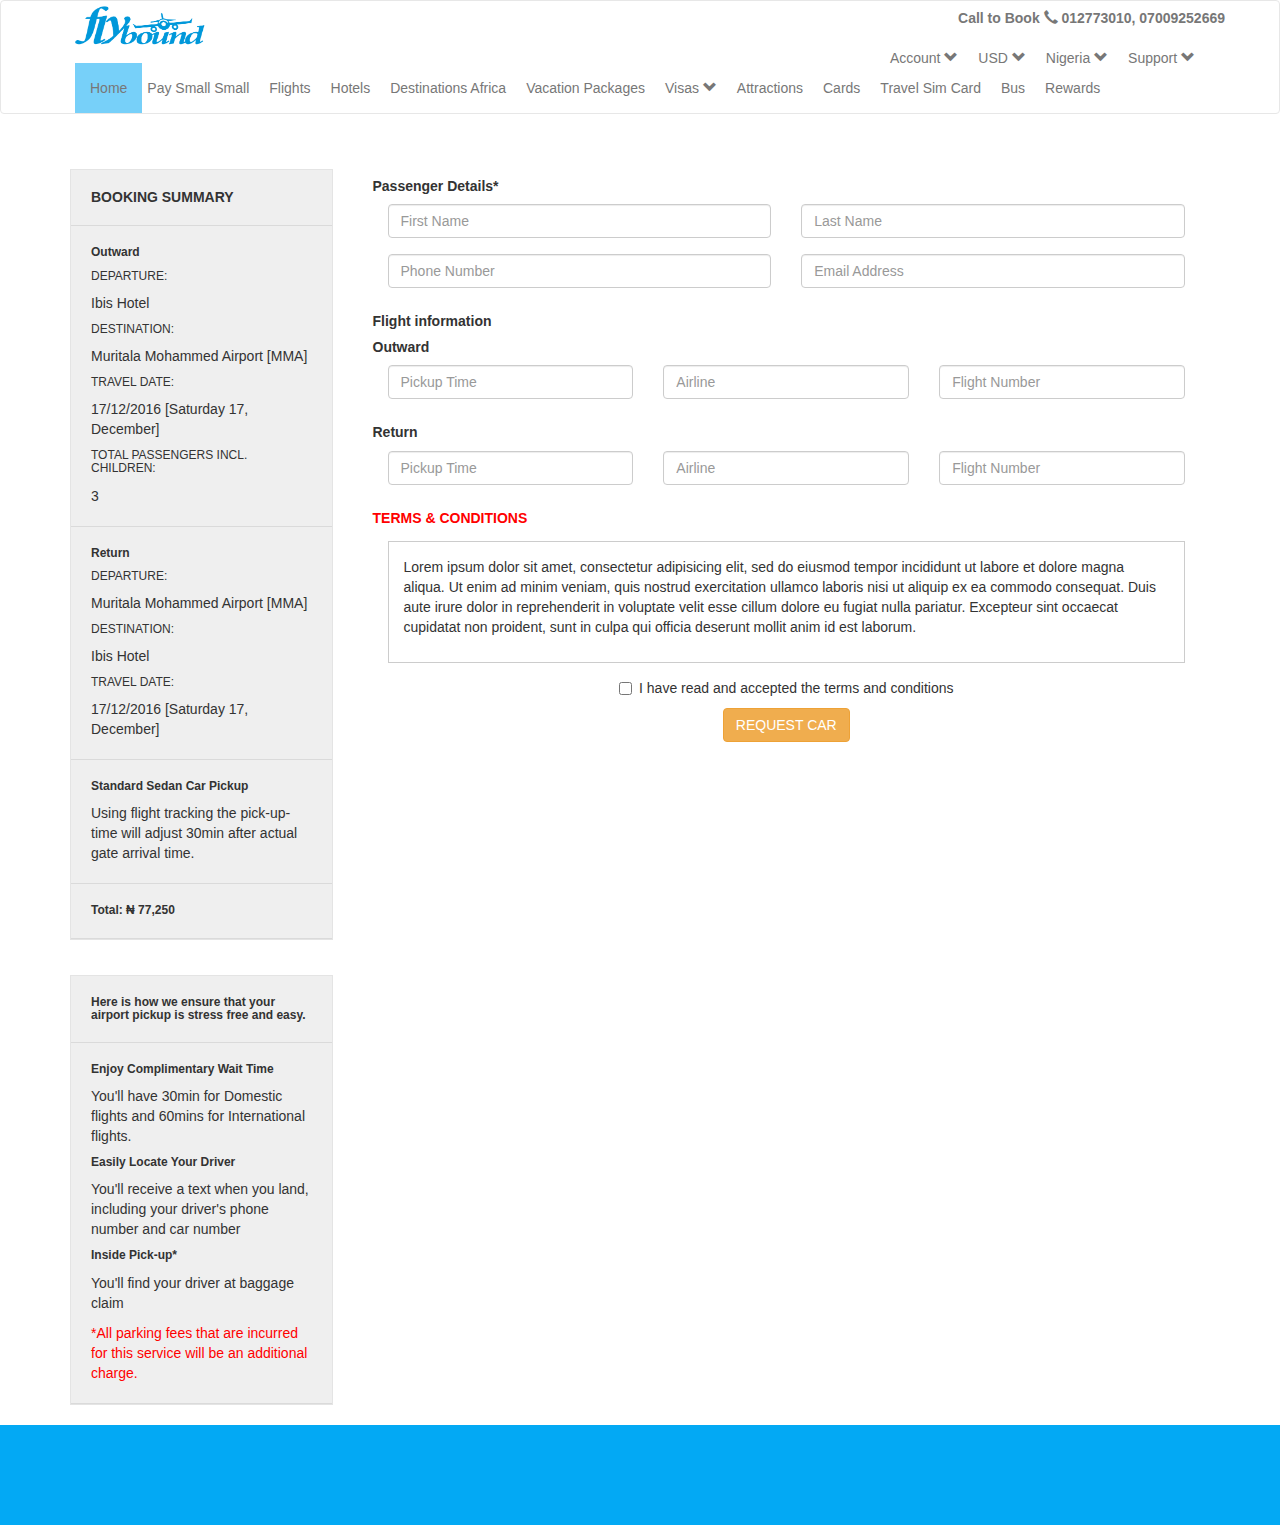
<file: rental/request/bookcar.html>
<!DOCTYPE html>
<html lang="en">
<head>
    <meta charset="utf-8">
    <meta http-equiv="X-UA-Compatible" content="IE=edge">
    <meta name="viewport" content="width=device-width, initial-scale=1">
    <!-- The above 3 meta tags *must* come first in the head; any other head content must come *after* these tags -->
    <title>flybound.com</title>

    <!-- Bootstrap -->
    <link href="../css/bootstrap.min.css" rel="stylesheet">
    <link rel="stylesheet" type="text/css" href="../css/custom.css" >

    <script src="../js/jquery.min.js"></script>
    <!-- Include all compiled plugins (below), or include individual files as needed -->
    <script src="../js/bootstrap.min.js"></script>
    <script src="../js/myscript.js"></script>
</head>
<body>
    <header>
        <div class="navbar navbar-default wakaHead">
            <div class="container">
                <div class="navbar-header">
                    <button type="button" class="navbar-toggle collapsed" data-toggle="collapse" data-target="#wakaNav" aria-expanded="false">
                        <span class="sr-only">Toggle navigation</span>
                        <span class="icon-bar"></span>
                        <span class="icon-bar"></span>
                        <span class="icon-bar"></span>
                    </button>
                   
                    <a class="navbar-brand wakaLogo" href="#"><img src="../images/flylogo5.png" alt="flybound logo" /></a>
                     <div class="navbar-text navbar-right navtxt">
                        <p> Call to Book <span class="glyphicon glyphicon-earphone"></span> 012773010, 07009252669 </p>                        
                    </div>
                </div>
                <div class="collapse navbar-collapse" id="wakaNav">
                    <div class="sideNav">
                        <ul class="nav navbar-nav navbar-right">
                            <li class="dropdown freeLi">
                                <a href="#" class="dropdown-toggle acct" data-toggle="dropdown" role="button" aria-haspopup="true" aria-expanded="false">Account <span class="glyphicon glyphicon-chevron-down"></span></a>
                                    <ul class="dropdown-menu">
                                        <li><a href="#">Action</a></li>
                                        <li><a href="#">Another action</a></li>
                                        <li><a href="#">Something else here</a></li>
                                        <li role="separator" class="divider"></li>
                                        <li><a href="#">Separated link</a></li>
                                    </ul>
                            </li>
                            <li class="dropdown freeLi">
                                <a href="#" class="dropdown-toggle acct" data-toggle="dropdown" role="button" aria-haspopup="true" aria-expanded="false">USD <span class="glyphicon glyphicon-chevron-down"></span></a>
                                    <ul class="dropdown-menu">
                                        <li><a href="#">Action</a></li>
                                        <li><a href="#">Another action</a></li>
                                        <li><a href="#">Something else here</a></li>
                                        <li role="separator" class="divider"></li>
                                        <li><a href="#">Separated link</a></li>
                                    </ul>
                            </li>
                            <li class="dropdown freeLi">
                                <a href="#" class="dropdown-toggle acct" data-toggle="dropdown" role="button" aria-haspopup="true" aria-expanded="false">Nigeria <span class="glyphicon glyphicon-chevron-down"></span></a>
                                    <ul class="dropdown-menu">
                                        <li><a href="#">Action</a></li>
                                        <li><a href="#">Another action</a></li>
                                        <li><a href="#">Something else here</a></li>
                                        <li role="separator" class="divider"></li>
                                        <li><a href="#">Separated link</a></li>
                                    </ul>
                            </li>
                            <li class="dropdown freeLi">
                                <a href="#" class="dropdown-toggle acct" data-toggle="dropdown" role="button" aria-haspopup="true" aria-expanded="false">Support <span class="glyphicon glyphicon-chevron-down"></span></a>
                                    <ul class="dropdown-menu">
                                        <li><a href="#">Action</a></li>
                                        <li><a href="#">Another action</a></li>
                                        <li><a href="#">Something else here</a></li>
                                        <li role="separator" class="divider"></li>
                                        <li><a href="#">Separated link</a></li>
                                    </ul>
                            </li>
                        </ul>
                    </div>
                    <div class="mainNav">
                        <ul class="nav navbar-nav">
                            <li class="act freeLi"><a href="#">Home</a></li>
                            <li class="freeLi"><a href="#">Pay Small Small</a></li>
                            <li class="freeLi"><a href="#">Flights</a></li>
                            <li class="freeLi"><a href="#">Hotels</a></li>
                            <li class="freeLi"><a href="#">Destinations Africa</a></li>
                            <li class="freeLi"><a href="#">Vacation Packages</a></li>
                            <li class="dropdown freeLi">
                                <a href="#" class="dropdown-toggle acct" data-toggle="dropdown" role="button" aria-haspopup="true" aria-expanded="false">Visas <span class="glyphicon glyphicon-chevron-down"></span></a>
                                    <ul class="dropdown-menu">
                                        <li><a href="#">Action</a></li>
                                        <li><a href="#">Another action</a></li>
                                        <li><a href="#">Something else here</a></li>
                                        <li role="separator" class="divider"></li>
                                        <li><a href="#">Separated link</a></li>
                                    </ul>
                            </li>
                            <li class="freeLi"><a href="#">Attractions</a></li>
                            <li class="freeLi"><a href="#">Cards</a></li>
                            <li class="freeLi"><a href="#">Travel Sim Card</a></li>
                            <li class="freeLi"><a href="#">Bus</a></li>
                            <li class="freeLi"><a href="#">Rewards</a></li>
                        </ul>
                    </div>
                </div><!-- close navbar collapse-->
            </div><!-- close container-->
            
        </div><!-- close navbar-->
    </header>
    <content>
        <div class="reqMidSection tabpad">
            <div class="container">
                <div class="row">
                    <div class="col-md-3 route">
                        <div class="carType grayBack tabBorder"> 
                            <div class="cartypeHd carTypeCheck">
                                <h5><b>BOOKING SUMMARY</b></h5>
                            </div>
                            <div class="cartypeHd carTypeCheck">
                                <h6><b>Outward</b></h6>
                                <h6>DEPARTURE:</h6>
                                <p>Ibis Hotel</p>
                                <h6>DESTINATION:</h6>
                                <p>Muritala Mohammed Airport [MMA]</p>
                                <h6>TRAVEL DATE:</h6>
                                <p>17/12/2016 [Saturday 17, December]</p>
                                <h6>TOTAL PASSENGERS INCL. <br>CHILDREN:</h6>
                                <p>3</p>
                            </div>
                            <div class="cartypeHd carTypeCheck">
                                <h6><b>Return</b></h6>
                                <h6>DEPARTURE:</h6>
                                <p>Muritala Mohammed Airport [MMA]</p>
                                <h6>DESTINATION:</h6>
                                <p>Ibis Hotel</p>
                                <h6>TRAVEL DATE:</h6>
                                <p>17/12/2016 [Saturday 17, December]</p>
                            </div>
                            <div class="cartypeHd carTypeCheck">
                                <h6><b>Standard Sedan Car Pickup</b></h6>
                                <p>Using flight tracking the pick-up-time will adjust 30min after actual gate arrival time.</p>
                            </div>
                            <div class="cartypeHd carTypeCheck">
                                <h6><b>Total:  <span> &#8358; 77,250</span></b></h6>
                            </div>                       
                        </div>
                        <div class="route grayBack tabBorder">
                            <div class="cartypeHd carTypeCheck">
                                <h6><b>Here is how we ensure that your airport pickup is stress free and easy.</b></h6>
                            </div>
                            <div class="cartypeHd carTypeCheck">
                                <h6><b>Enjoy Complimentary Wait Time</b></h6>
                                <P>You'll have 30min for Domestic flights and 60mins for International flights.</P>                          
                                <h6><b>Easily Locate Your Driver</b></h6>
                                <P>You'll receive a text when you land, including your driver's phone number and car number</P>
                            
                                <h6><b>Inside Pick-up*</b></h6>
                                <P>You'll find your driver at baggage claim</P>
                                <p class="colRed">*All parking fees that are incurred for this service will be an additional charge.</p>
                            </div>
                        </div>
                    </div>
                    <div class="col-md-9 route bookPad">
                        <div class="row">
                            <h5><b>Passenger Details*</b></h5>
                            <div class="row1">
                                <div class="col-sm-6">
                                    <input type="text" class="form-control" placeholder="First Name">
                                </div>
                                <div class="col-sm-6">
                                    <input type="text" class="form-control" placeholder="Last Name">
                                </div>
                            </div>
                            <div class="row1">
                                <div class="col-sm-6">
                                    <input type="text" class="form-control" placeholder="Phone Number">
                                </div>
                                <div class="col-sm-6">
                                    <input type="text" class="form-control" placeholder="Email Address">
                                </div>
                            </div>
                            <h5><b>Flight information</b></h5>
                            <h5><b>Outward</b></h5>
                            <div class="row1">
                                <div class="col-sm-4">
                                    <input type="text" class="form-control" placeholder="Pickup Time">
                                </div>
                                <div class="col-sm-4">
                                    <input type="text" class="form-control" placeholder="Airline">
                                </div>
                                <div class="col-sm-4">
                                    <input type="text" class="form-control" placeholder="Flight Number">
                                </div>
                            </div> 
                            <h5><b>Return</b></h5>
                            <div class="row1">
                                <div class="col-sm-4">
                                    <input type="text" class="form-control" placeholder="Pickup Time">
                                </div>
                                <div class="col-sm-4">
                                    <input type="text" class="form-control" placeholder="Airline">
                                </div>
                                <div class="col-sm-4">
                                    <input type="text" class="form-control" placeholder="Flight Number">
                                </div>
                            </div>
                            <h5 class="colRed"><b>TERMS &AMP; CONDITIONS</b></h5>
                                <div class="tAndC">
                                    <p> Lorem ipsum dolor sit amet, consectetur adipisicing elit, sed do eiusmod
                                    tempor incididunt ut labore et dolore magna aliqua. Ut enim ad minim veniam,
                                    quis nostrud exercitation ullamco laboris nisi ut aliquip ex ea commodo
                                    consequat. Duis aute irure dolor in reprehenderit in voluptate velit esse
                                    cillum dolore eu fugiat nulla pariatur. Excepteur sint occaecat cupidatat non
                                    proident, sunt in culpa qui officia deserunt mollit anim id est laborum.</p>
                                </div>
                            <div class="checkbox centxt">
                                <label><input type="checkbox" name="remember"> I have read and accepted the terms and conditions</label>
                            </div>       
                        </div>
                        <div class=" centxt noBorder">
                            <a href="payment.html"><button type="button" class="btn btn-warning"> REQUEST CAR</button></a>
                        </div>
                    </div>
                </div>
            </div>
        </div>
    </content>
    <footer>
        <div class="footer">
            
        </div>
    </footer>
</body>
</html>
</file>
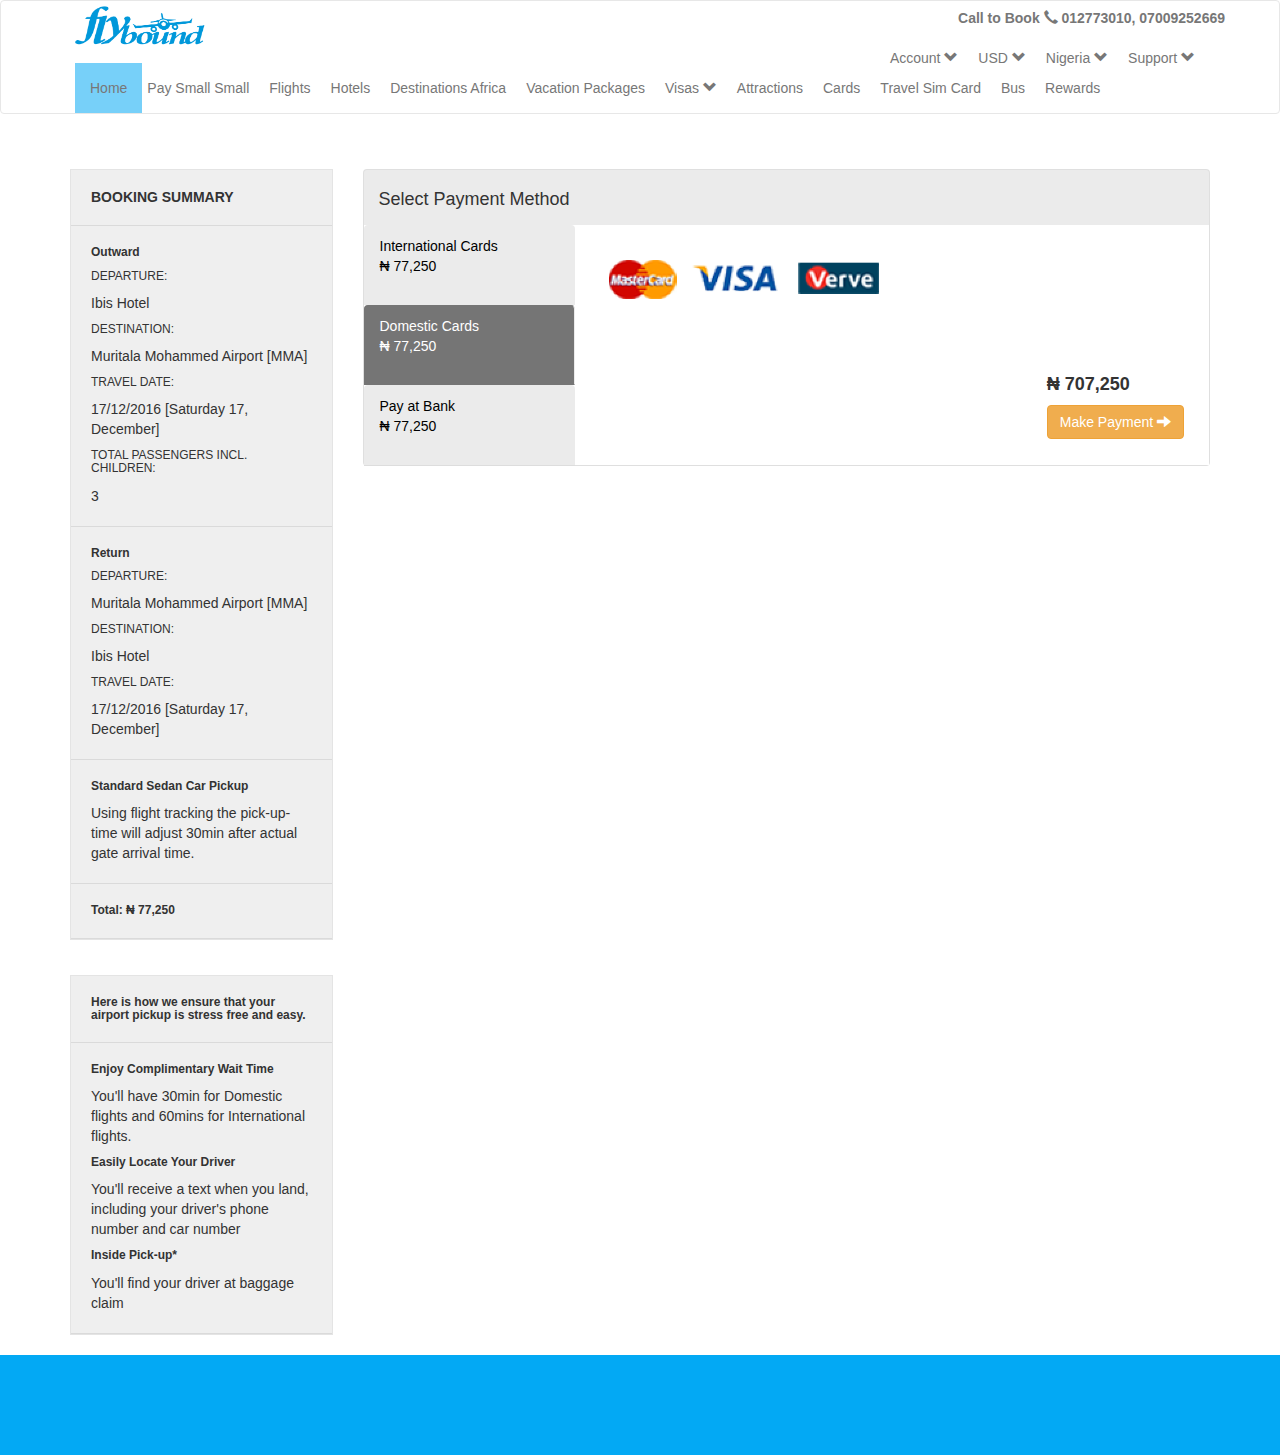
<file: rental/request/payment.html>
<!DOCTYPE html>
<html lang="en">
<head>
    <meta charset="utf-8">
    <meta http-equiv="X-UA-Compatible" content="IE=edge">
    <meta name="viewport" content="width=device-width, initial-scale=1">
    <!-- The above 3 meta tags *must* come first in the head; any other head content must come *after* these tags -->
    <title>flybound.com</title>

    <!-- Bootstrap -->
    <link href="../css/bootstrap.min.css" rel="stylesheet">
    <link rel="stylesheet" type="text/css" href="../css/custom.css" >

    <script src="../js/jquery.min.js"></script>
    <!-- Include all compiled plugins (below), or include individual files as needed -->
    <script src="../js/bootstrap.min.js"></script>
    <script src="../js/myscript.js"></script>
</head>
<body>
    <header>
        <div class="navbar navbar-default wakaHead">
            <div class="container">
                <div class="navbar-header">
                    <button type="button" class="navbar-toggle collapsed" data-toggle="collapse" data-target="#wakaNav" aria-expanded="false">
                        <span class="sr-only">Toggle navigation</span>
                        <span class="icon-bar"></span>
                        <span class="icon-bar"></span>
                        <span class="icon-bar"></span>
                    </button>
                   
                    <a class="navbar-brand wakaLogo" href="#"><img src="../images/flylogo5.png" alt="flybound logo" /></a>
                     <div class="navbar-text navbar-right navtxt">
                        <p> Call to Book <span class="glyphicon glyphicon-earphone"></span> 012773010, 07009252669 </p>                        
                    </div>
                </div>
                <div class="collapse navbar-collapse" id="wakaNav">
                    <div class="sideNav">
                        <ul class="nav navbar-nav navbar-right">
                            <li class="dropdown freeLi">
                                <a href="#" class="dropdown-toggle acct" data-toggle="dropdown" role="button" aria-haspopup="true" aria-expanded="false">Account <span class="glyphicon glyphicon-chevron-down"></span></a>
                                    <ul class="dropdown-menu">
                                        <li><a href="#">Action</a></li>
                                        <li><a href="#">Another action</a></li>
                                        <li><a href="#">Something else here</a></li>
                                        <li role="separator" class="divider"></li>
                                        <li><a href="#">Separated link</a></li>
                                    </ul>
                            </li>
                            <li class="dropdown freeLi">
                                <a href="#" class="dropdown-toggle acct" data-toggle="dropdown" role="button" aria-haspopup="true" aria-expanded="false">USD <span class="glyphicon glyphicon-chevron-down"></span></a>
                                    <ul class="dropdown-menu">
                                        <li><a href="#">Action</a></li>
                                        <li><a href="#">Another action</a></li>
                                        <li><a href="#">Something else here</a></li>
                                        <li role="separator" class="divider"></li>
                                        <li><a href="#">Separated link</a></li>
                                    </ul>
                            </li>
                            <li class="dropdown freeLi">
                                <a href="#" class="dropdown-toggle acct" data-toggle="dropdown" role="button" aria-haspopup="true" aria-expanded="false">Nigeria <span class="glyphicon glyphicon-chevron-down"></span></a>
                                    <ul class="dropdown-menu">
                                        <li><a href="#">Action</a></li>
                                        <li><a href="#">Another action</a></li>
                                        <li><a href="#">Something else here</a></li>
                                        <li role="separator" class="divider"></li>
                                        <li><a href="#">Separated link</a></li>
                                    </ul>
                            </li>
                            <li class="dropdown freeLi">
                                <a href="#" class="dropdown-toggle acct" data-toggle="dropdown" role="button" aria-haspopup="true" aria-expanded="false">Support <span class="glyphicon glyphicon-chevron-down"></span></a>
                                    <ul class="dropdown-menu">
                                        <li><a href="#">Action</a></li>
                                        <li><a href="#">Another action</a></li>
                                        <li><a href="#">Something else here</a></li>
                                        <li role="separator" class="divider"></li>
                                        <li><a href="#">Separated link</a></li>
                                    </ul>
                            </li>
                        </ul>
                    </div>
                    <div class="mainNav">
                        <ul class="nav navbar-nav">
                            <li class="act freeLi"><a href="#">Home</a></li>
                            <li class="freeLi"><a href="#">Pay Small Small</a></li>
                            <li class="freeLi"><a href="#">Flights</a></li>
                            <li class="freeLi"><a href="#">Hotels</a></li>
                            <li class="freeLi"><a href="#">Destinations Africa</a></li>
                            <li class="freeLi"><a href="#">Vacation Packages</a></li>
                            <li class="dropdown freeLi">
                                <a href="#" class="dropdown-toggle acct" data-toggle="dropdown" role="button" aria-haspopup="true" aria-expanded="false">Visas <span class="glyphicon glyphicon-chevron-down"></span></a>
                                    <ul class="dropdown-menu">
                                        <li><a href="#">Action</a></li>
                                        <li><a href="#">Another action</a></li>
                                        <li><a href="#">Something else here</a></li>
                                        <li role="separator" class="divider"></li>
                                        <li><a href="#">Separated link</a></li>
                                    </ul>
                            </li>
                            <li class="freeLi"><a href="#">Attractions</a></li>
                            <li class="freeLi"><a href="#">Cards</a></li>
                            <li class="freeLi"><a href="#">Travel Sim Card</a></li>
                            <li class="freeLi"><a href="#">Bus</a></li>
                            <li class="freeLi"><a href="#">Rewards</a></li>
                        </ul>
                    </div>
                </div><!-- close navbar collapse-->
            </div><!-- close container-->
            
        </div><!-- close navbar-->
    </header>
    <content>
        <div class="reqMidSection tabpad">
            <div class="container">
                <div class="row">
                    <div class="col-md-3 route">
                        <div class="carType grayBack tabBorder"> 
                            <div class="cartypeHd carTypeCheck">
                                <h5><b>BOOKING SUMMARY</b></h5>
                            </div>
                            <div class="cartypeHd carTypeCheck">
                                <h6><b>Outward</b></h6>
                                <h6>DEPARTURE:</h6>
                                <p>Ibis Hotel</p>
                                <h6>DESTINATION:</h6>
                                <p>Muritala Mohammed Airport [MMA]</p>
                                <h6>TRAVEL DATE:</h6>
                                <p>17/12/2016 [Saturday 17, December]</p>
                                <h6>TOTAL PASSENGERS INCL. <br>CHILDREN:</h6>
                                <p>3</p>
                            </div>
                            <div class="cartypeHd carTypeCheck">
                                <h6><b>Return</b></h6>
                                <h6>DEPARTURE:</h6>
                                <p>Muritala Mohammed Airport [MMA]</p>
                                <h6>DESTINATION:</h6>
                                <p>Ibis Hotel</p>
                                <h6>TRAVEL DATE:</h6>
                                <p>17/12/2016 [Saturday 17, December]</p>
                            </div>
                            <div class="cartypeHd carTypeCheck">
                                <h6><b>Standard Sedan Car Pickup</b></h6>
                                <p>Using flight tracking the pick-up-time will adjust 30min after actual gate arrival time.</p>
                            </div>
                            <div class="cartypeHd carTypeCheck">
                                <h6><b>Total:  <span> &#8358; 77,250</span></b></h6>
                            </div>                       
                        </div>
                        <div class="route grayBack tabBorder">
                            <div class="cartypeHd carTypeCheck">
                                <h6><b>Here is how we ensure that your airport pickup is stress free and easy.</b></h6>
                            </div>
                            <div class="cartypeHd carTypeCheck">
                                <h6><b>Enjoy Complimentary Wait Time</b></h6>
                                <P>You'll have 30min for Domestic flights and 60mins for International flights.</P>                          
                                <h6><b>Easily Locate Your Driver</b></h6>
                                <P>You'll receive a text when you land, including your driver's phone number and car number</P>
                            
                                <h6><b>Inside Pick-up*</b></h6>
                                <P>You'll find your driver at baggage claim</P>
                            </div>
                        </div>
                    </div>
                    <div class="col-md-9 route">
                        <div class="mine">
                            <h4 class="newHd"> Select Payment Method</h4>
                            <div class="tabs-left">
                                    <ul class="nav nav-tabs">
                                      <li><a href="#a" data-toggle="tab">International Cards <br>&#8358; 77,250</a></li>
                                      <li class="active"><a href="#b" data-toggle="tab">Domestic Cards <br>&#8358; 77,250</a></li>
                                      <li><a href="#c" data-toggle="tab">Pay at Bank<br> &#8358; 77,250</a></li>
                                    </ul>
                                    <div class="tab-content paymentBack">
                                     <div class="tab-pane paymentPad" id="a">
                                        <p>Lorem ipsum dolor sit amet, charetra varius quam sit amet vulputate.Quisque mauris augue, molestie tincidunt condimentum vitae, gravida a libero.</p>
                                     </div>
                                     <div class="tab-pane active" id="b">
                                        <div class="col-sm-5 paymentImage route">
                                            <img src="../images/Image 11.png">
                                        </div>                                      
                                        <div class="pull-right paymentPrice">
                                            <h4><b> &#8358; 707,250 </b> </h4>
                                            <a href="transaction.html"><button type="submit" class="btn btn-warning">Make Payment <span class="glyphicon glyphicon-arrow-right"></span></button></a>                                           
                                        </div>
                                        
                                     </div>
                                     <div class="tab-pane paymentPad" id="c">
                                        <p>Thirdamuno, ipsum dolor sit amet, consectetur adipiscing elit. Duis pharetra varius quam sit amet vulputate. 
                                     Quisque mauris augue, molestie tincidunt condimentum vitae.</p>
                                     </div>
                                    </div>
                                  </div>
                            </div>
                    </div>
                </div>
            </div>
        </div>
    </content>
    <footer>
        <div class="footer">
            
        </div>
    </footer>
</body>
</html>
</file>
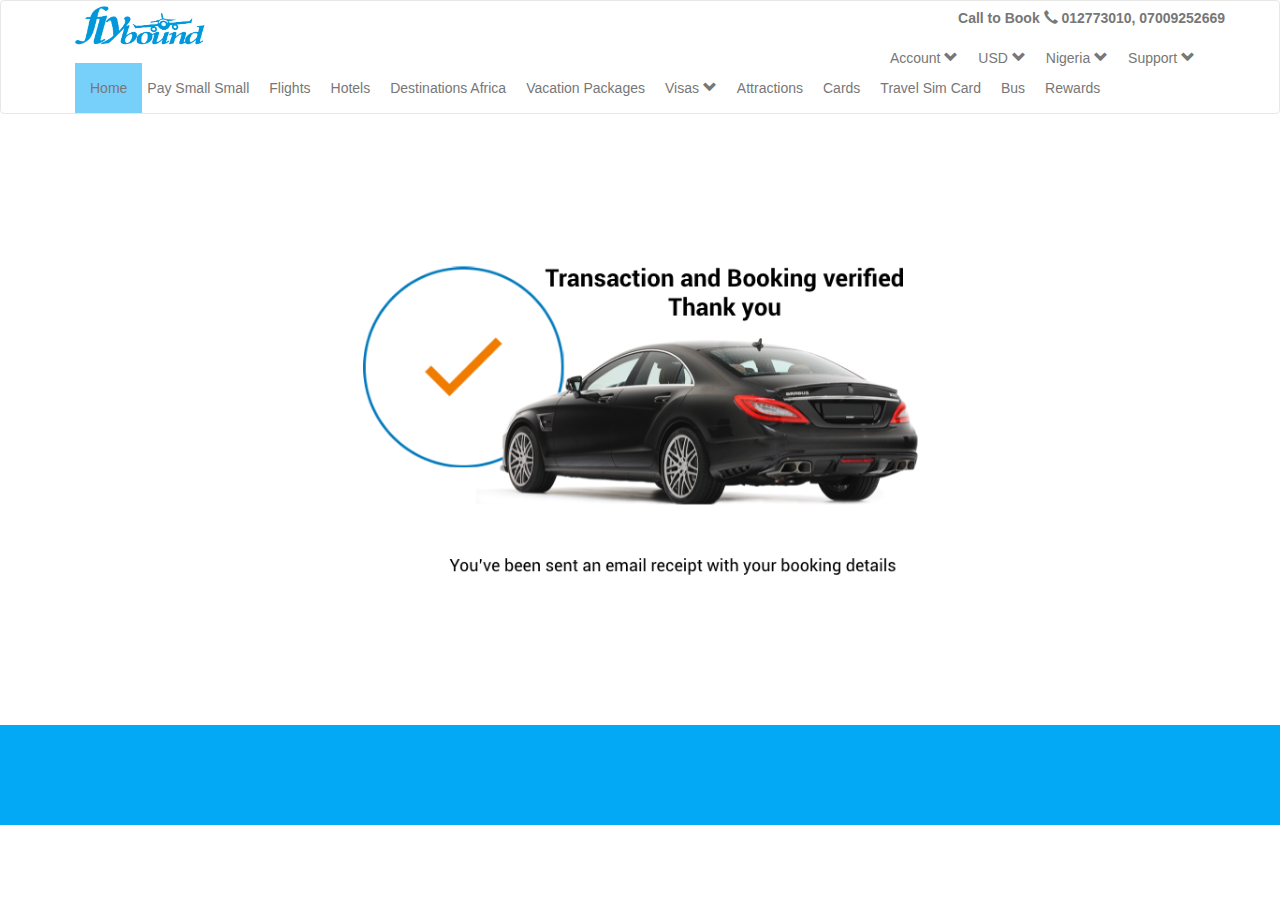
<file: rental/request/transaction.html>
<!DOCTYPE html>
<html lang="en">
<head>
    <meta charset="utf-8">
    <meta http-equiv="X-UA-Compatible" content="IE=edge">
    <meta name="viewport" content="width=device-width, initial-scale=1">
    <!-- The above 3 meta tags *must* come first in the head; any other head content must come *after* these tags -->
    <title>flybound.com</title>

    <!-- Bootstrap -->
    <link href="../css/bootstrap.min.css" rel="stylesheet">
    <link rel="stylesheet" type="text/css" href="../css/custom.css" >

    <script src="../js/jquery.min.js"></script>
    <!-- Include all compiled plugins (below), or include individual files as needed -->
    <script src="../js/bootstrap.min.js"></script>
    <script src="../js/myscript.js"></script>
</head>
<body>
    <header>
        <div class="navbar navbar-default wakaHead">
            <div class="container">
                <div class="navbar-header">
                    <button type="button" class="navbar-toggle collapsed" data-toggle="collapse" data-target="#wakaNav" aria-expanded="false">
                        <span class="sr-only">Toggle navigation</span>
                        <span class="icon-bar"></span>
                        <span class="icon-bar"></span>
                        <span class="icon-bar"></span>
                    </button>
                   
                    <a class="navbar-brand wakaLogo" href="#"><img src="../images/flylogo5.png" alt="flybound logo" /></a>
                     <div class="navbar-text navbar-right navtxt">
                        <p> Call to Book <span class="glyphicon glyphicon-earphone"></span> 012773010, 07009252669 </p>                        
                    </div>
                </div>
                <div class="collapse navbar-collapse" id="wakaNav">
                    <div class="sideNav">
                        <ul class="nav navbar-nav navbar-right">
                            <li class="dropdown freeLi">
                                <a href="#" class="dropdown-toggle acct" data-toggle="dropdown" role="button" aria-haspopup="true" aria-expanded="false">Account <span class="glyphicon glyphicon-chevron-down"></span></a>
                                    <ul class="dropdown-menu">
                                        <li><a href="#">Action</a></li>
                                        <li><a href="#">Another action</a></li>
                                        <li><a href="#">Something else here</a></li>
                                        <li role="separator" class="divider"></li>
                                        <li><a href="#">Separated link</a></li>
                                    </ul>
                            </li>
                            <li class="dropdown freeLi">
                                <a href="#" class="dropdown-toggle acct" data-toggle="dropdown" role="button" aria-haspopup="true" aria-expanded="false">USD <span class="glyphicon glyphicon-chevron-down"></span></a>
                                    <ul class="dropdown-menu">
                                        <li><a href="#">Action</a></li>
                                        <li><a href="#">Another action</a></li>
                                        <li><a href="#">Something else here</a></li>
                                        <li role="separator" class="divider"></li>
                                        <li><a href="#">Separated link</a></li>
                                    </ul>
                            </li>
                            <li class="dropdown freeLi">
                                <a href="#" class="dropdown-toggle acct" data-toggle="dropdown" role="button" aria-haspopup="true" aria-expanded="false">Nigeria <span class="glyphicon glyphicon-chevron-down"></span></a>
                                    <ul class="dropdown-menu">
                                        <li><a href="#">Action</a></li>
                                        <li><a href="#">Another action</a></li>
                                        <li><a href="#">Something else here</a></li>
                                        <li role="separator" class="divider"></li>
                                        <li><a href="#">Separated link</a></li>
                                    </ul>
                            </li>
                            <li class="dropdown freeLi">
                                <a href="#" class="dropdown-toggle acct" data-toggle="dropdown" role="button" aria-haspopup="true" aria-expanded="false">Support <span class="glyphicon glyphicon-chevron-down"></span></a>
                                    <ul class="dropdown-menu">
                                        <li><a href="#">Action</a></li>
                                        <li><a href="#">Another action</a></li>
                                        <li><a href="#">Something else here</a></li>
                                        <li role="separator" class="divider"></li>
                                        <li><a href="#">Separated link</a></li>
                                    </ul>
                            </li>
                        </ul>
                    </div>
                    <div class="mainNav">
                        <ul class="nav navbar-nav">
                            <li class="act freeLi"><a href="#">Home</a></li>
                            <li class="freeLi"><a href="#">Pay Small Small</a></li>
                            <li class="freeLi"><a href="#">Flights</a></li>
                            <li class="freeLi"><a href="#">Hotels</a></li>
                            <li class="freeLi"><a href="#">Destinations Africa</a></li>
                            <li class="freeLi"><a href="#">Vacation Packages</a></li>
                            <li class="dropdown freeLi">
                                <a href="#" class="dropdown-toggle acct" data-toggle="dropdown" role="button" aria-haspopup="true" aria-expanded="false">Visas <span class="glyphicon glyphicon-chevron-down"></span></a>
                                    <ul class="dropdown-menu">
                                        <li><a href="#">Action</a></li>
                                        <li><a href="#">Another action</a></li>
                                        <li><a href="#">Something else here</a></li>
                                        <li role="separator" class="divider"></li>
                                        <li><a href="#">Separated link</a></li>
                                    </ul>
                            </li>
                            <li class="freeLi"><a href="#">Attractions</a></li>
                            <li class="freeLi"><a href="#">Cards</a></li>
                            <li class="freeLi"><a href="#">Travel Sim Card</a></li>
                            <li class="freeLi"><a href="#">Bus</a></li>
                            <li class="freeLi"><a href="#">Rewards</a></li>
                        </ul>
                    </div>
                </div><!-- close navbar collapse-->
            </div><!-- close container-->
            
        </div><!-- close navbar-->
    </header>
    <content>
        <div class="container transact">
            <div class="row">
                <div class="col-md-6 col-md-offset-3">
                    <img src="../images/Group 282.png">
                </div>
            </div>
        </div>
    </content>
    <footer>
        <div class="footer">
            
        </div>
    </footer>
</body>
</html>
</file>
<file: rental/css/custom.css>
.wakaHead {
	background-color: #fff;
	margin-bottom: 0px;
}
.wakaLogo {
	margin-top: -13px;
}
.wakaLogo img {
	 width: 15%;    
}
.navtxt {
	font-weight: 600;
	margin-top: -30px;
}
header a {
	color: black;	
}
.act a {
	background-color: rgba(3, 169, 244, 0.54);
	color: #555;
}
.freeLi {
	margin-left: -10px;
	margin-top: -20px;
}

.in li {
	padding-top: 5px;
}
.fullWidth {
	padding-right: 0px;
	padding-left: 0px;
}
.pickform li {
    background-color: rgba(255, 255, 255, 0.82);
    margin-bottom: 0px;
    border-radius: 0px 4px 0 0;
}
.pickform li a {
	margin-right: 0px;
	color: red;
}
.pickform li.active a, .pickform li.active a:focus, .pickform li.active a:hover {
	color: #fff;
    cursor: default;
    background-color: rgba(0, 0, 0, 0.86);
    border: none;
    border-bottom: 2px solid transparent;
    border-radius: 0px;
}
.airsearch {
	padding-left: 20px;
	padding-right: 20px;
}

/* enable absolute positioning */
.inner-addon {
  position: relative;
}

/* style glyph */
.inner-addon .glyphicon {
  position: absolute;
  padding: 10px;
  pointer-events: none;
}

/* align glyph */
.right-addon .glyphicon { right: 0px;
}

/* add padding  */
.right-addon input { padding-right: 30px; 
}

.subBut button {
	background-color: red;
	margin-bottom: 30px;
    border-color: red;
}
.row1 {
	padding-bottom: 50px;
}
.modcont {
	padding-left: 100px;
    padding-right: 100px;
}
.modcont h5 {
	margin-left: 15px;
}
.bookPad {
	padding-right: 40px;
	padding-left: 40px;
}
.tAndC {
	border: 1px solid #ccc;
    padding: 15px;
    margin: 15px;
}
.noBorder {
	border: none;
}
.modalBackground {
	background: transparent;
    box-shadow: none;
    border: none;
}
.req {
	min-height: 300px;
	background-image: url(../images/austin-skyline.jpg);
	background-color: #fff;
	padding-top: 35px;
}
.tabpad {
	padding: 20px;
}
.tabcol {
	background-color: rgba(0, 0, 0, 0.66);
    border-radius: 0px 5px 5px 5px;
    width: 90%;
    margin-bottom: 30px;
}
.tabBorder {
	border: 1px solid rgba(204, 204, 204, 0.32);
}
.carSlide {
	padding-top: 60px;
}
.carSlide img {
	width: 100%;
	height: 100%;	
}
.midSec {
	padding-top: 35px;
}
.adSection {
	text-align: center;
}
.secondad {
	margin-top: 60px;
}
.benefitImg {
	text-align: center;
	min-height: 200px;
	padding-top: 80px;
}
.benefitImg img {
	width: 100%;
	height: 100%;
}
.benefitTable {
	padding-left: 40px;
	padding-top: 15px;
}
.transcolor {
	color: transparent;
}

.centxt {
	text-align: center;
}
.theadHid {
	visibility: hidden;
}
.noDisplay {
	display: none;
}
.neverDisplay {
	display: none !important;
}
.lastsec {
	min-height: 300px;
	margin-top: 20px;
}
.lastsec>ul>li {
	border: 1px solid #ccc;    
}
.lastsec>ul>li>a {
	padding-left: 25px;
    padding-right: 25px;
    border-radius: 0px;
    color: black;
}
.lastsec > .nav-pills > li.active > a {
	background-color: #9e9e9e;
}

.contentBorder {
	border: 1px solid #ccc;
}
.availCars h5 {
	padding-top: 10px;
	padding-left: 20px;
	padding-bottom: 10px;
}
.imgCars {
	padding-left: 20px;
	padding-right: 20px;
}
.imgCars label {
	margin-top: 20px;
	margin-bottom: 20px;
}
.homeTab {
	margin-top: 20px;
}
.note {
	padding-left: 20px;
}
.colRed {
	color: red;
}
.colGreen {
	color: green;
}
.colWhite {
	color: white;
}
.dubaiList ul li {
	display: inline-block;
}
.dubaiListTxt {
	margin-left: -40px;
    padding-left: 10px;
    padding-right: 10px;
}
.dubaiList img {
	margin-top: -75px;
    margin-left: 35px;
}
.dubaiBorder {
	border-width: 1px 1px 0px 1px;
    border-style: solid;
    border-color: rgba(204, 204, 204, 0.32);
}
.pickTxt {
	padding-left: 10px;
	padding-right: 10px;
}
.pickHd {
	margin-left: -14px;
}
.pickNote {
	margin-left: 40px;
}
.preFoot {
	min-height: 50px;
	padding-bottom: 20px;
}
.mailLabel {
	padding-left: 20px;
}
.mail {
	padding-top: 35px;
}
.mail button {
	color: white;
    background-color: #FF9800;    
}
.prefootBorder {
	border: 1px solid #ccc;
	border-radius: 4px;
}
footer {
	min-height: 100px;
	background-color: #03A9F4;
}
.grayBack {
	background-color: rgba(204, 204, 204, 0.32);
}
.bookTxt {
	padding-top: 20px;
    padding-bottom: 0px;
}
.bookTxt span {
	font-weight: bolder;
}
.col2 {
	top: -5px;
}
.bookTxt button {
	padding-left: 20px;
    padding-right: 20px;
}
.warnTxt {
	padding-top: 10px;
}
.cartypeHd {
	border-bottom: 1px solid rgba(204, 204, 204, 0.58);
}
.carTypeCheck {
	padding-left: 20px;
    padding-right: 20px;
    padding-top: 10px;
    padding-bottom: 10px;
}
.route {
	margin-top: 35px;
}
.routeMap iframe {
	width: 100%;
    height: 100%;
}
.luxurySelect img {
	width: 100%;
}
.colRight h3 {
	margin-top: 10px;
}
.colRight {
	text-align: right;
}
.luxurySelect {
	margin-bottom: 30px;
}
.luxurySelect .col-sm-6 {
	right: -45px;
}
.passengerBadge {
	margin-top: 10px;
    margin-bottom: 10px;
}
.badgePad {
	padding: 5px 10px;
	border-radius: 3px;
}
.zeroRpad {
	padding-right: 0px;
}
.zeroLpad {
	padding-left: 0px
}
.luxuryShadow {
	box-shadow: 0px 0px 1px 0px #9E9E9E;
}
.newHd {
	background-color: rgb(235, 235, 235);
	margin-bottom: 0px;
	padding-bottom: 15px;
	padding-top: 10px;
	padding-left: 15px;
}
 .mine {
  	border: 1px solid rgba(204, 204, 204, 0.39);
  	border-radius: 4px;
  	background-color: rgba(204, 204, 204, 0.39);
}
.tabs-left > .nav-tabs > li {
  	float: none;
  	margin-bottom: 0px;
}
.tabs-left > .nav-tabs > li > a {
  	min-width: 211px;  
  	margin-bottom: 0px;
  	margin-right: 0px; 
  	background-color: rgb(235, 235, 235);
  	color: black;
  	min-height: 80px;
}
.tabs-left > .nav-tabs {
  	float: left;
  	margin-right: 19px; 
}
.tabs-left > .nav-tabs > li > a:hover,
.tabs-left > .nav-tabs > li > a:focus {
  	border-color: #757575;
}
.paymentBack {
	background-color: #fff;
	min-height: 240px;
}
.tabs-left > .nav-tabs .active > a,
.tabs-left > .nav-tabs .active > a:hover,
.tabs-left > .nav-tabs .active > a:focus {
  	border-color: #757575;
  	background-color: #757575;
  	border-right-color: rgb(235, 235, 235);
  	color: #fff; 
}
.paymentPad {
	padding-top: 35px;
}

.paymentImage img {
	width: 270px;
}
.paymentPrice {
	margin-top: 140px;
    padding-right: 25px;
}
.transact img {
	width: 100%;
	height: 100%
}
.transact {
	margin-top: 150px;
    margin-bottom: 150px;
}
.
</file>
